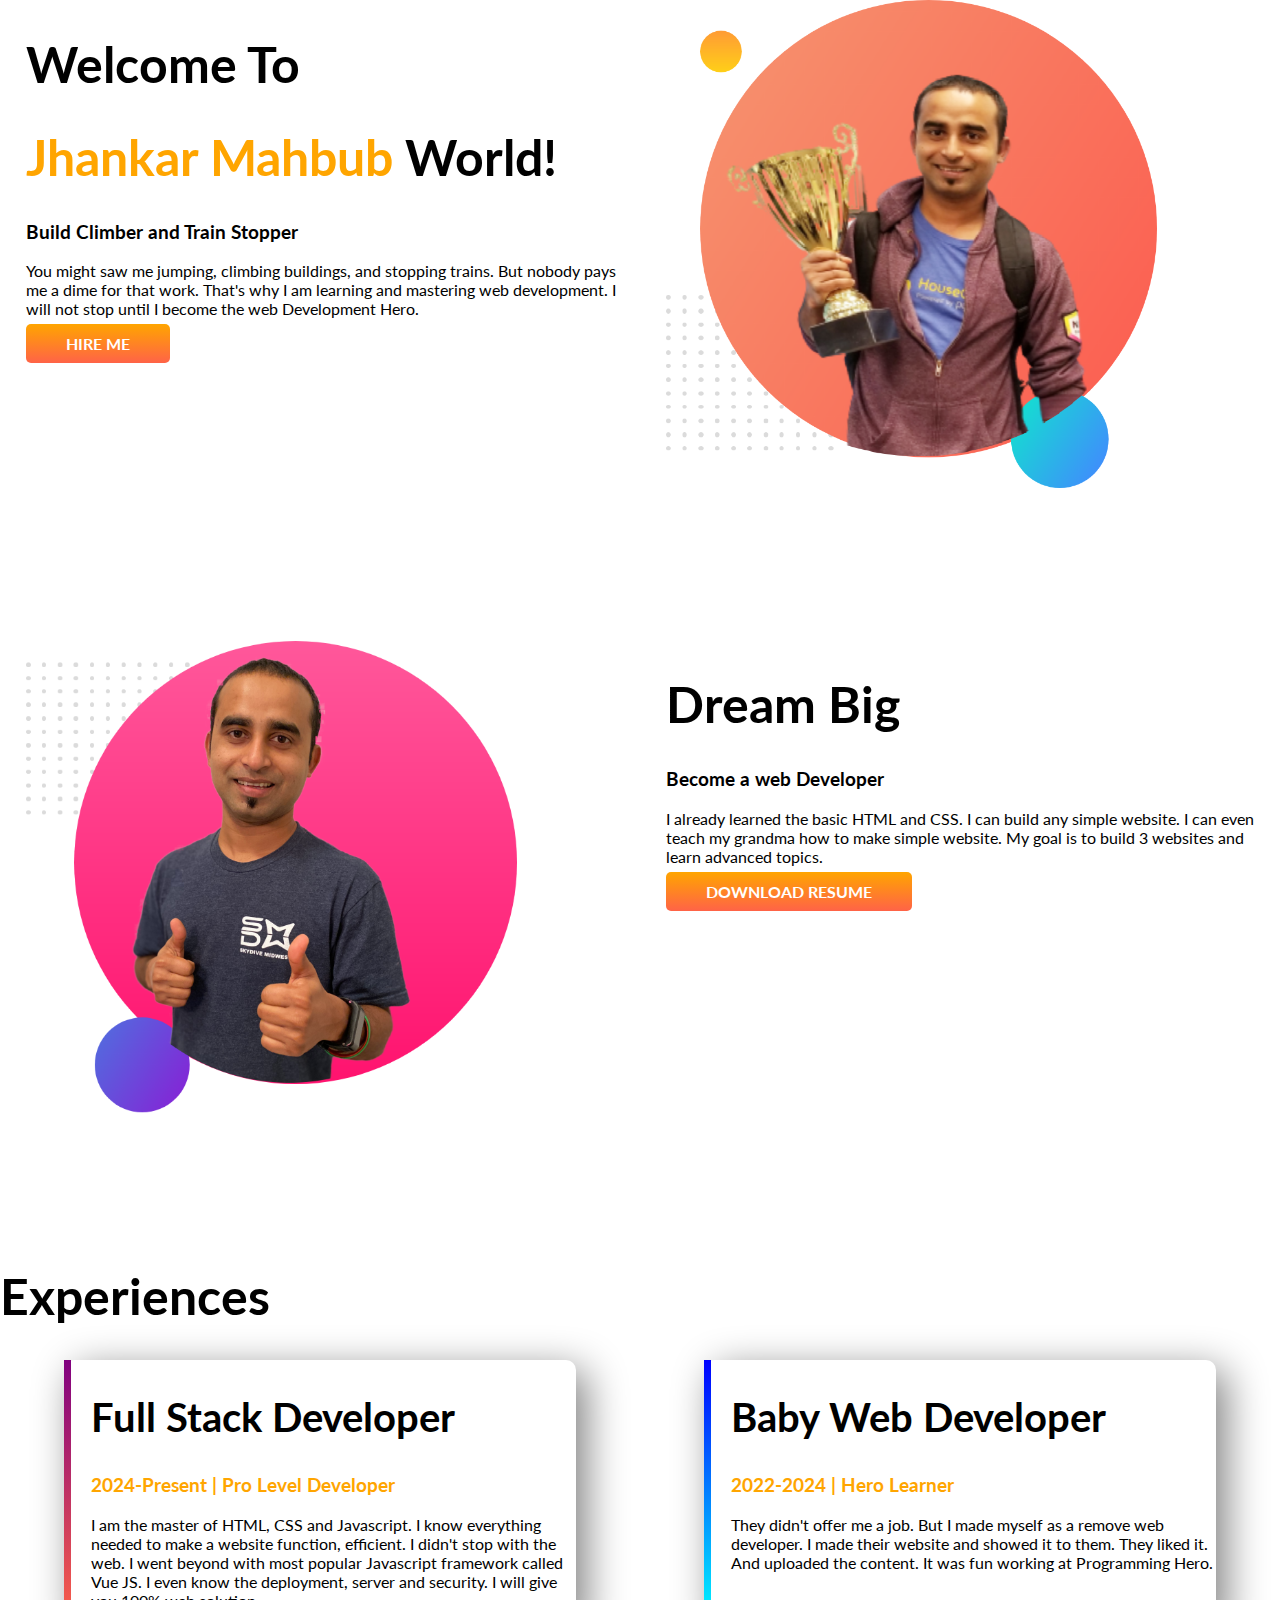
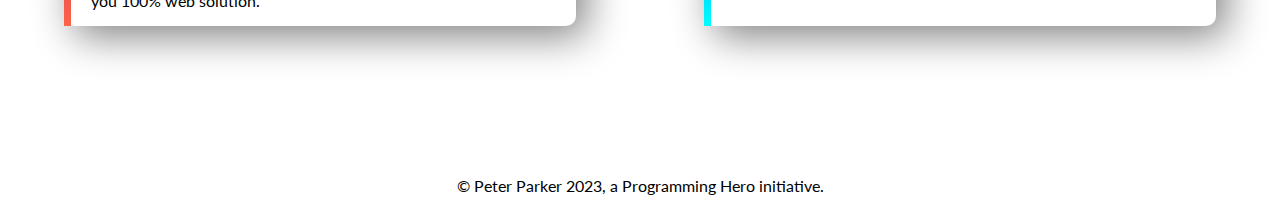
<file: developer-portfolio/index.html>
<!DOCTYPE html>
<html lang="en">
<head>
    <meta charset="UTF-8">
    <meta http-equiv="X-UA-Compatible" content="IE=edge">
    <meta name="viewport" content="width=device-width, initial-scale=1.0">
    <title>Jhankar Portfolio</title>
    <link rel="preconnect" href="https://fonts.googleapis.com">
    <link rel="preconnect" href="https://fonts.gstatic.com" crossorigin>
    <link href="https://fonts.googleapis.com/css2?family=Lato:ital@0;1&family=Poppins&display=swap" rel="stylesheet">
    <link rel="stylesheet" href="css/style.css">
</head>
<body>
    <section class="top-banner flexible-container">
        <div class="half-width">
            <h1>Welcome To</h1>
            <h1><span class="orange-color">Jhankar Mahbub</span> World!</h1>
            <h3>Build Climber and Train Stopper</h3>
            <p>You might saw me jumping, climbing buildings, and stopping trains. But nobody pays me a dime for that work. That's why I am learning and mastering web development. I will not stop until I become the web Development Hero.</p>
            <a class="link-button" target="_blank" href="https://www.linkedin.com/company/programminghero">HIRE ME</a>
        </div>
        <div class="half-width">
            <img src="images/Jhankar-pic-with-bg.png" alt="">
        </div>
    </section>
    <section class="dream-big flexible-container">
        <div class="half-width">
            <img src="images/jhankar2.png" alt="">
        </div>
        <div class="half-width">
            <h1>Dream Big</h1>
            <h3>Become a web Developer</h3>
            <p>I already learned the basic HTML and CSS. I can build any simple website. I can even teach my grandma how to make simple website. My goal is to build 3 websites and learn advanced topics.</p>
            <a class="link-button" target="_blank" href="">DOWNLOAD RESUME</a>
        </div>
    </section>
    <section class="experience-area">
        <h1>Experiences</h1>
        <div class="flexible-container">
            <div id="full-stack-experience" class="experience-item">
                <h2>Full Stack Developer</h2>
                <h3 class="orange-color">2024-Present | Pro Level Developer</h3>
                <p>I am the master of HTML, CSS and Javascript. I know everything needed to make a website function, efficient. I didn't stop with the web. I went beyond with most popular Javascript framework called Vue JS. I even know the deployment, server and security. I will give you 100% web solution.</p>
            </div>
            <div id="web-dev-experience" class="experience-item">
                <h2>Baby Web Developer</h2>
                <h3 class="orange-color">2022-2024 | Hero Learner</h3>
                <p>They didn't offer me a job. But I made myself as a remove web developer. I made their website and showed it to them. They liked it. And uploaded the content. It was fun working at Programming Hero.</p>
            </div>
        </div>
    </section>
    <footer>
        <p>© Peter Parker 2023, a Programming Hero initiative.</p>
    </footer>
</body>
</html>
</file>
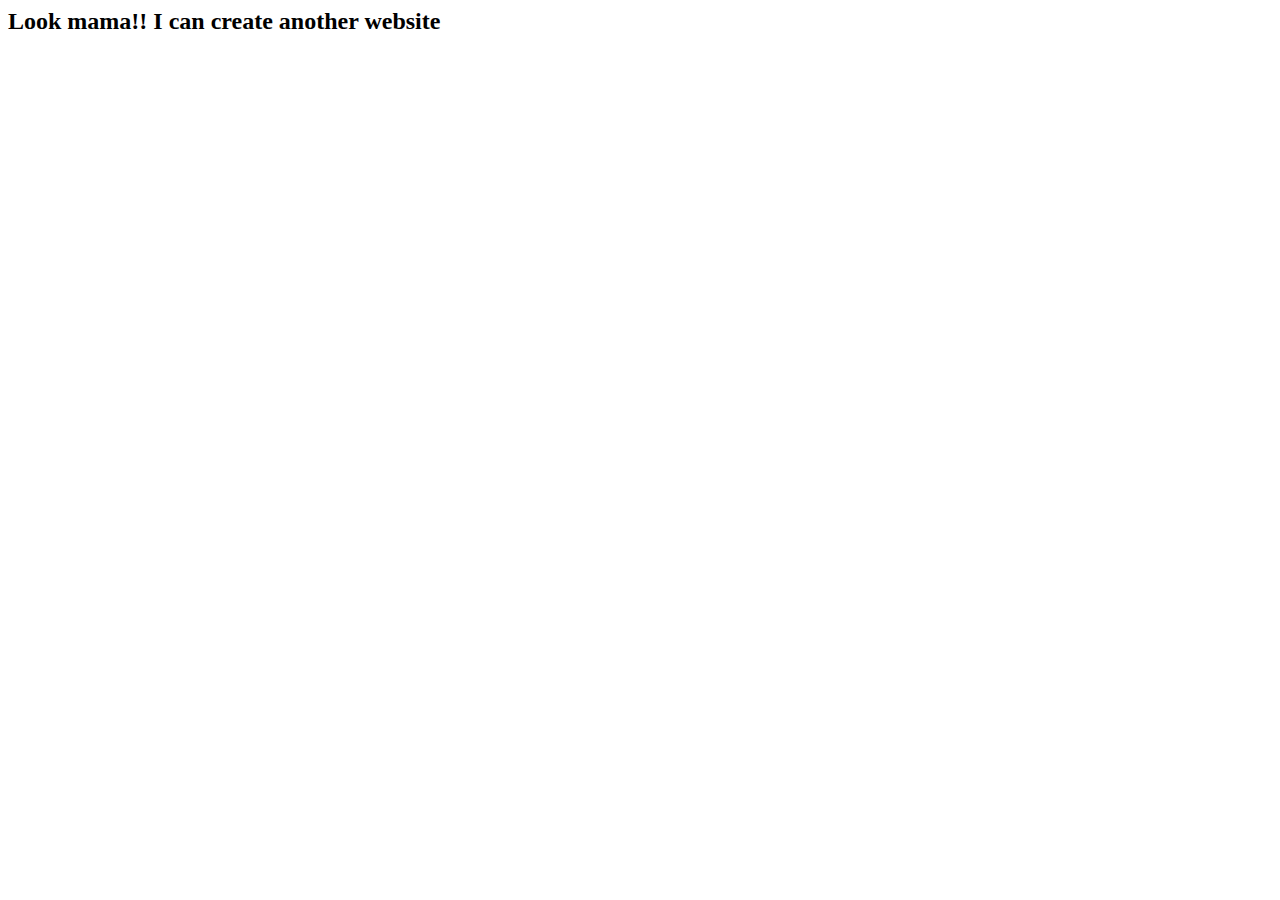
<file: module-1/another.html>
<html>
    <head>
        <title>Another website</title>
        <link rel="shortcut icon" href="people2.png" type="image/x-icon">
    </head>
    <body>
        <h2>Look mama!! I can create another website</h2>
    </body>
</html>
</file>
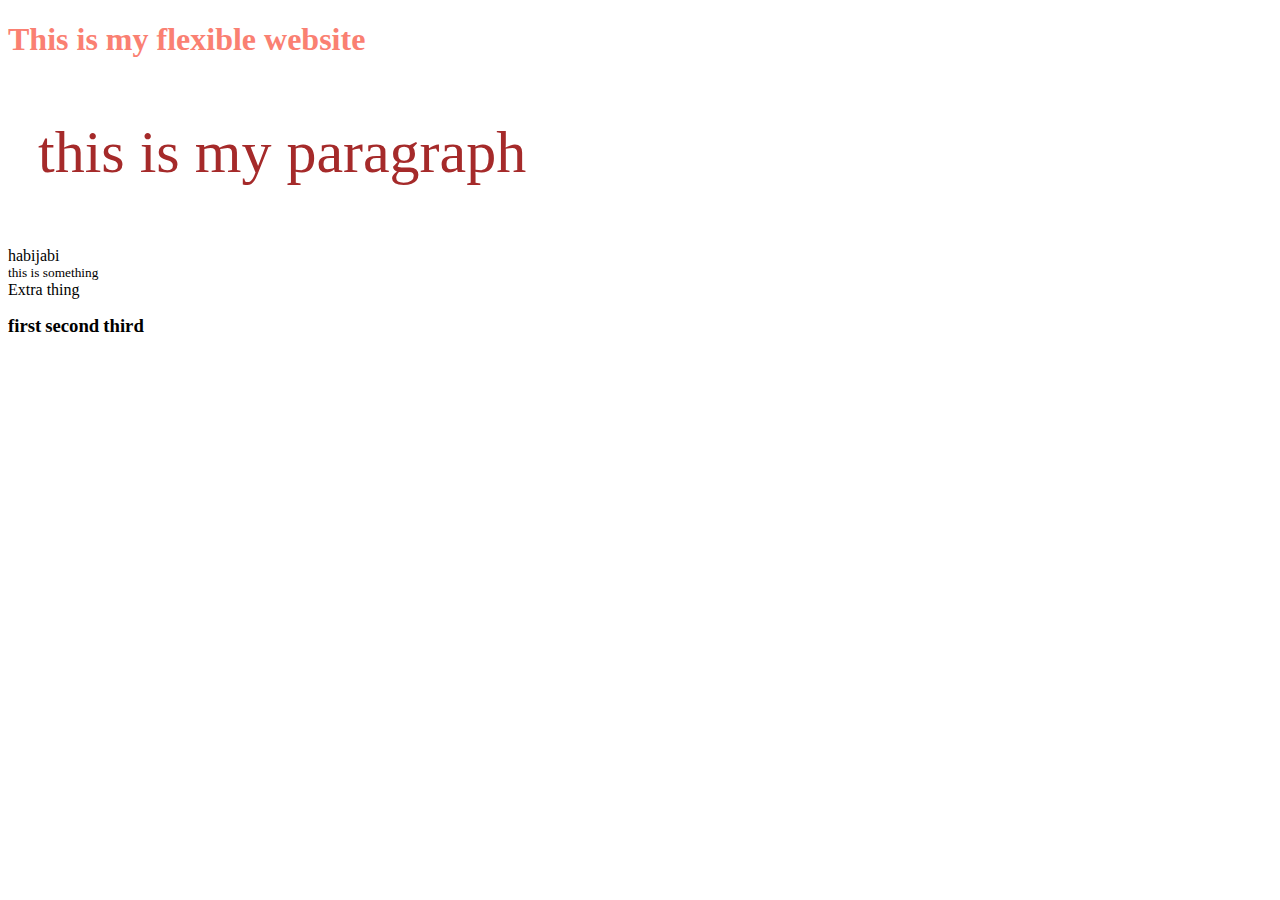
<file: module-2/flexible.html>
<!DOCTYPE html>
<html lang="en">
<head>
    <meta charset="UTF-8">
    <meta http-equiv="X-UA-Compatible" content="IE=edge">
    <meta name="viewport" content="width=device-width, initial-scale=1.0">
    <title>This is my flexible website</title>
    <link rel="stylesheet" href="css/style.css">
</head>
<body>
    <h1>This is my flexible website</h1>
    <p style="font-size: 60px; color: brown; margin-left: 30px;">this is my paragraph</p>

    <p>habijabi <small>this is something</small>Extra thing</p>
    <h3>first</h3>
    <h3>second</h3>
    <h3>third</h3>
</body>
</html>
</file>
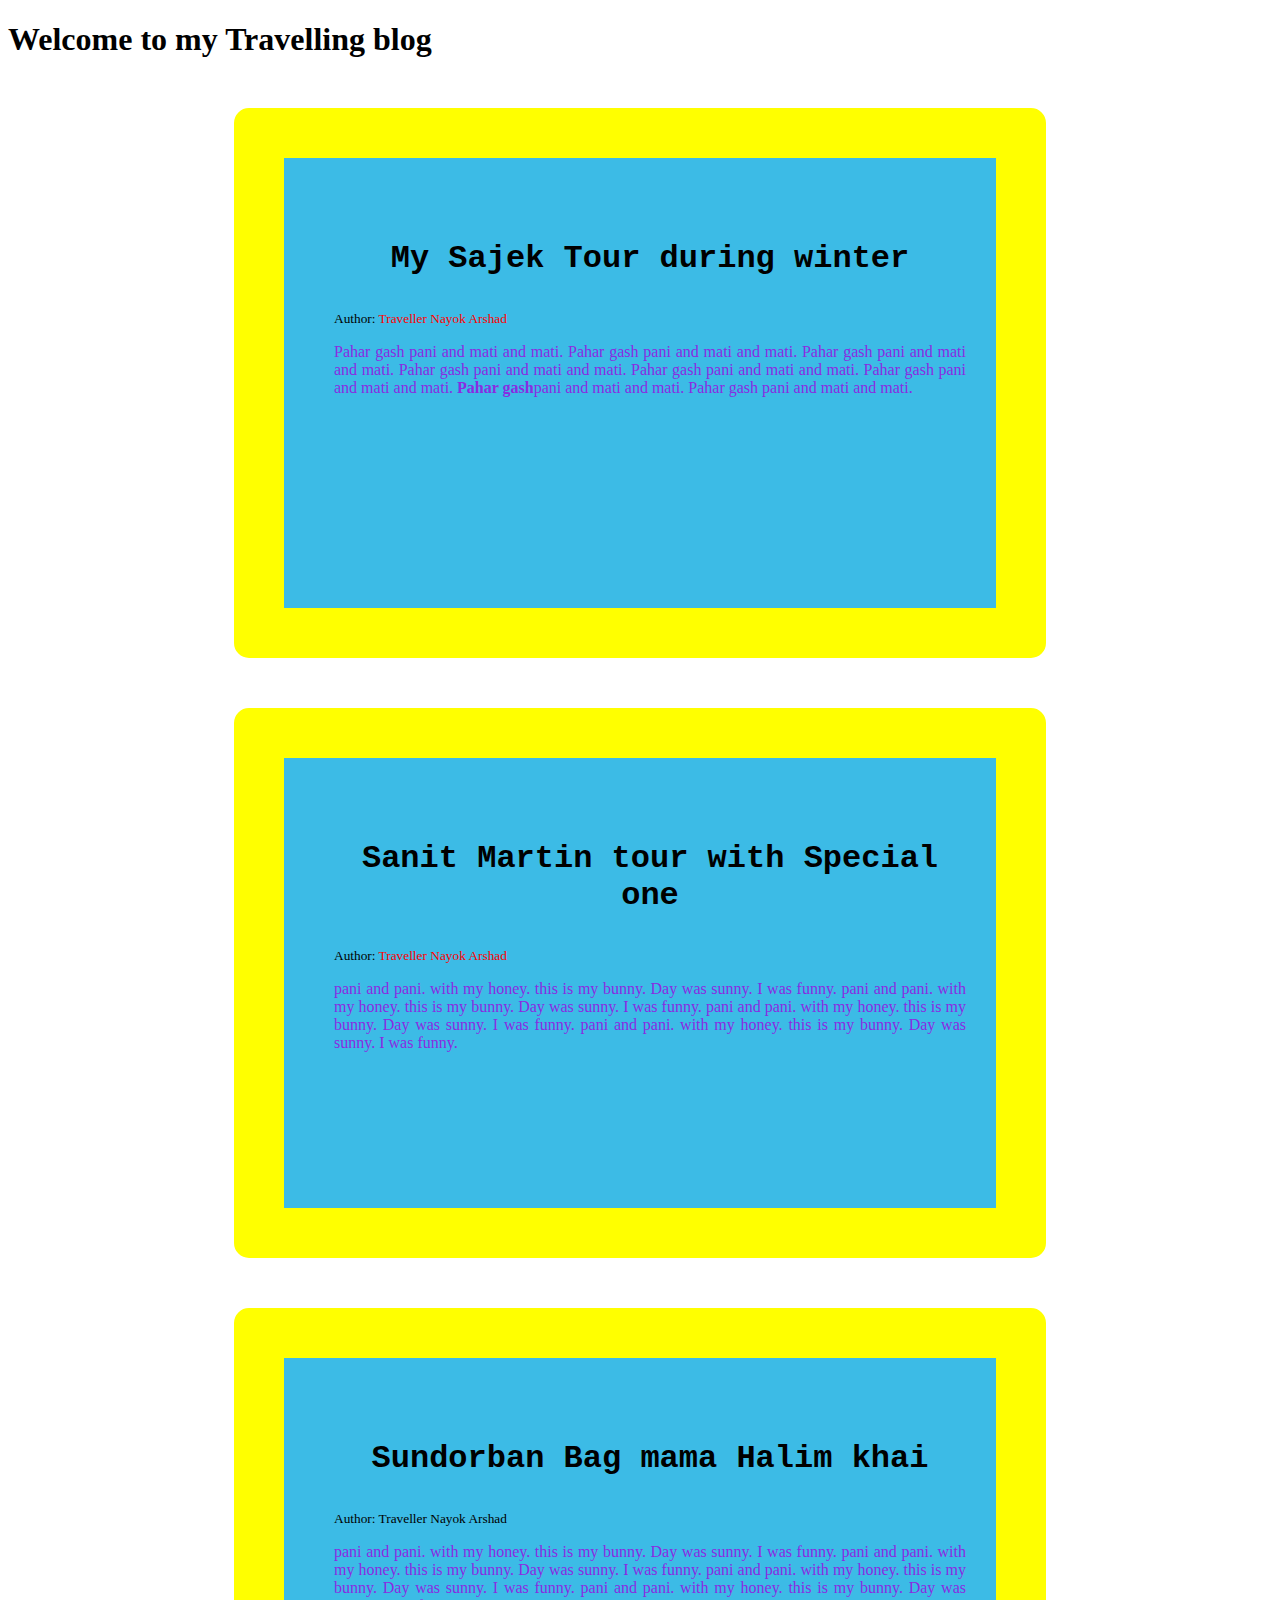
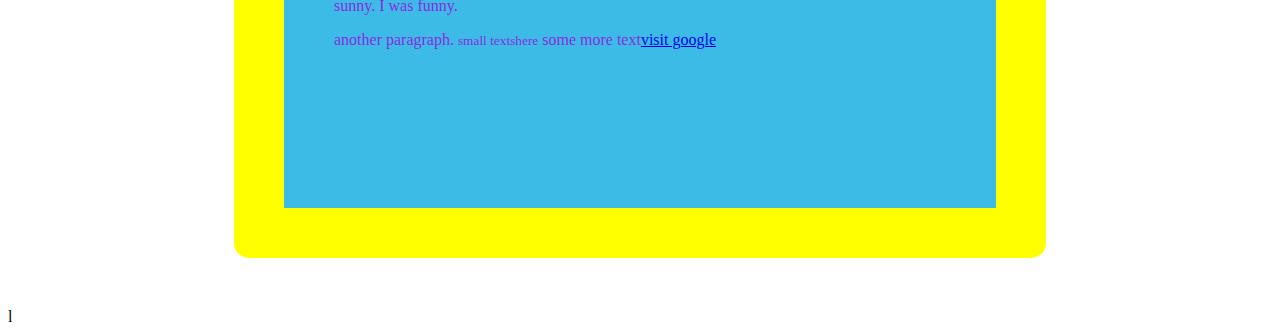
<file: module-2/my-blog.html>
<!DOCTYPE html>
<html lang="en">
<head>
    <meta charset="UTF-8">
    <meta http-equiv="X-UA-Compatible" content="IE=edge">
    <meta name="viewport" content="width=device-width, initial-scale=1.0">
    <title>My Fantastic Travelling Blog</title>
    <style>
        .blog{
            background-color: rgb(60, 187, 230);
            border: 50px solid yellow;
            border-radius: 15px;
            /* padding: 20px 40px 100px 200px; */
            padding-left: 50px;
            padding-right: 30px;
            padding-top: 50px;
            padding-bottom: 100px;
            /* margin: 40px 10px 100px 200px; */
            /* margin-left: 50px;
            margin-bottom: 10px;
            margin-right: 50px;
            margin-top: 25px; */
            width: 50%;
            height: 300px;
            margin: 50px auto;
            /* margin: 0 auto; */
        }
        .blog-title{
            text-align: center;
            font-size: 2em;
            font-weight: 900;
            font-family: 'Courier New', Courier, monospace;
        }
        .author-name{
            color: red;
        }
        .blog p{
            color: blueviolet;
            text-align: justify;
        }
    </style>
</head>
<body>
    <h1>Welcome to my Travelling blog</h1>
    <div class="blog">
        <h3 class="blog-title">My Sajek Tour during winter</h3>
        <small>Author: <span class="author-name">Traveller Nayok Arshad</span></small>
        <p>Pahar gash pani and mati and mati. Pahar gash pani and mati and mati. Pahar gash pani and mati and mati. Pahar gash pani and mati and mati. Pahar gash pani and mati and mati. Pahar gash pani and mati and mati. <strong>Pahar gash</strong>pani and mati and mati. Pahar gash pani and mati and mati.</p>
    </div>

    <div class="blog">
        <h3 class="blog-title">Sanit Martin tour with Special one</h3>
        <small>Author: <span class="author-name">Traveller Nayok Arshad</span></small>
        <p>pani and pani. with my honey. this is my bunny. Day was sunny. I was funny. pani and pani. with my honey. this is my bunny. Day was sunny. I was funny. pani and pani. with my honey. this is my bunny. Day was sunny. I was funny. pani and pani. with my honey. this is my bunny. Day was sunny. I was funny.</p>
    </div>

    <div class="blog">
        <h3 class="blog-title">Sundorban Bag mama Halim khai</h3>
        <small>Author: Traveller Nayok Arshad</small>
        <p>pani and pani. with my honey. this is my bunny. Day was sunny. I was funny. pani and pani. with my honey. this is my bunny. Day was sunny. I was funny. pani and pani. with my honey. this is my bunny. Day was sunny. I was funny. pani and pani. with my honey. this is my bunny. Day was sunny. I was funny.</p>
        <p>another paragraph. <small>small textshere</small> <span>some more text</span><a href="www.google.com">visit google</a></p>
    </div>
</body>
</html>l
</file>
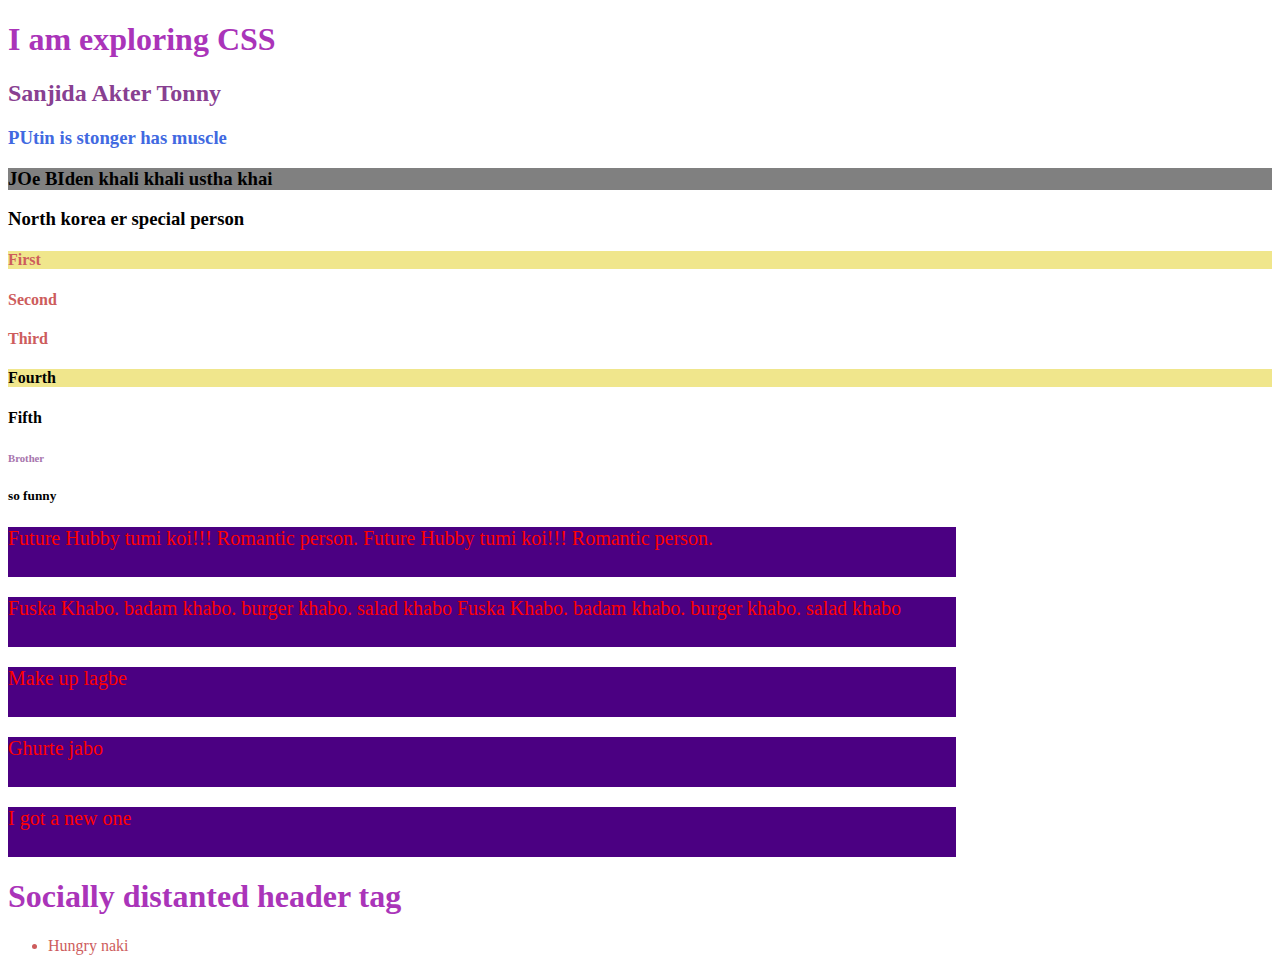
<file: module-2/pretty-css.html>
<!DOCTYPE html>
<html lang="en">
<head>
    <meta charset="UTF-8">
    <meta http-equiv="X-UA-Compatible" content="IE=edge">
    <meta name="viewport" content="width=device-width, initial-scale=1.0">
    <title>Explore CSS Today</title>
    <style>
        p{
            color: red;
            background-color: indigo;
            height: 50px;
            width: 75%;
            font-size: 20px;
        }
        h1{
            color: rgb(170, 52, 185);
        }
        h2{
            color: hsl(293,39%, 41%);
        }
        
        h5{
            color: rgba(30, 40%, 70%, 0.205);
        }
        h6{
            color: #a775ad;
        }
        #russia{
            color: royalblue;
        }
        #usa{
            background-color: gray;
        }
        .birani{
            color: indianred;
        }
        .hot{
            background-color: khaki;
        }
        #mofu{

        }
        .mofiz{
            
        }
    </style>
</head>
<body>
    <h1>I am exploring CSS</h1>
    <h2>Sanjida Akter Tonny</h2>
    <h3 id="russia">PUtin is stonger has muscle</h3>
    <h3 id="usa">JOe BIden khali khali ustha khai</h3>
    <h3>North korea er special person</h3>
    <h4 class="birani hot">First</h4>
    <h4 class="mofiz birani">Second</h4>
    <h4 class="birani">Third</h4>
    <h4 class="hot">Fourth</h4>
    <h4>Fifth</h4>
    <h6>Brother</h6>
    <h5>so funny</h5>
    <p>Future Hubby tumi koi!!! Romantic person. Future Hubby tumi koi!!! Romantic person.</p>
    <p>Fuska Khabo. badam khabo. burger khabo. salad khabo Fuska Khabo. badam khabo. burger khabo. salad khabo</p>
    <p id="mofu">Make up lagbe</p>
    <p class="mofiz">Ghurte jabo</p>
    <p>I got a new one</p>
    <h1>Socially distanted header tag</h1>
    <ul>
        <li class="birani">Hungry naki</li>
    </ul>
</body>
</html>
</file>
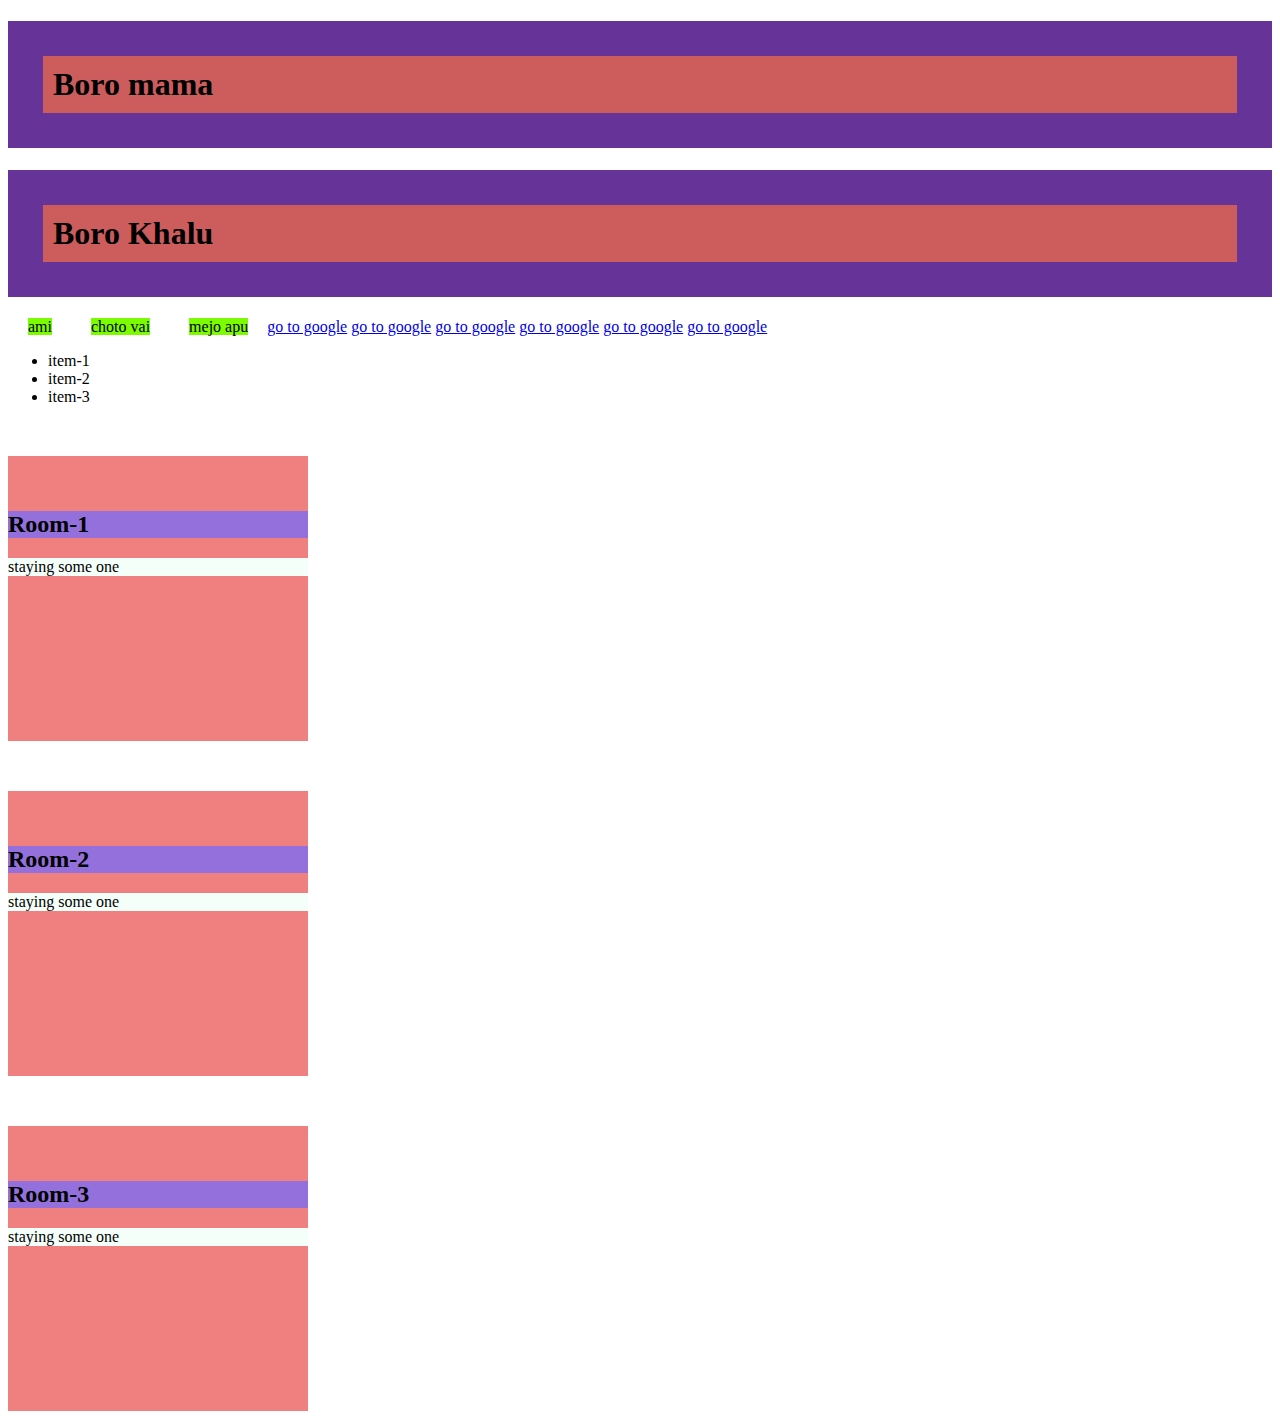
<file: module-5.5/block.html>
<!DOCTYPE html>
<html lang="en">
<head>
    <meta charset="UTF-8">
    <meta http-equiv="X-UA-Compatible" content="IE=edge">
    <meta name="viewport" content="width=device-width, initial-scale=1.0">
    <title>Document</title>
    <style>
        div{
            background-color: lightcoral;
            width: 300px;
            height: 250px;
            padding-top: 35px;
            margin-top: 50px;
        }

        h1{
            background-color: indianred;
            border: 35px solid rebeccapurple;
            padding: 10px;
            /* display: inline; */
        }

        h2{
            background-color: mediumpurple;
        }

        p{
            background-color: mintcream;
        }

        span{
            background-color: lawngreen;
            width: 250px;
            height: 250px;
            margin-left: 20px;
            margin-right: 15px;
            /* display: inline-block; */
            /* margin-right: 20px;
            margin-left: 10px; */
        }
    </style>
</head>
<body>
    <h1>Boro mama</h1>
    <h1>Boro Khalu</h1>
    <span>ami</span>
    <span>choto vai</span>
    <span>mejo apu</span>
    <a href="www.google.com">go to google</a>
    <a href="www.google.com">go to google</a>
    <a href="www.google.com">go to google</a>
    <a href="www.google.com">go to google</a>
    <a href="www.google.com">go to google</a>
    <a href="www.google.com">go to google</a>
    <!-- ul>li*3{item-$}  -->
    <ul>
        <li>item-1</li>
        <li>item-2</li>
        <li>item-3</li>
    </ul>
    <!-- div*3>h2{Room-$}+p{staying some one} -->
    <div>
        <h2>Room-1</h2>
        <p>staying some one</p>
    </div>
    <div>
        <h2>Room-2</h2>
        <p>staying some one</p>
    </div>
    <div>
        <h2>Room-3</h2>
        <p>staying some one</p>
    </div>
</body>
</html>
</file>
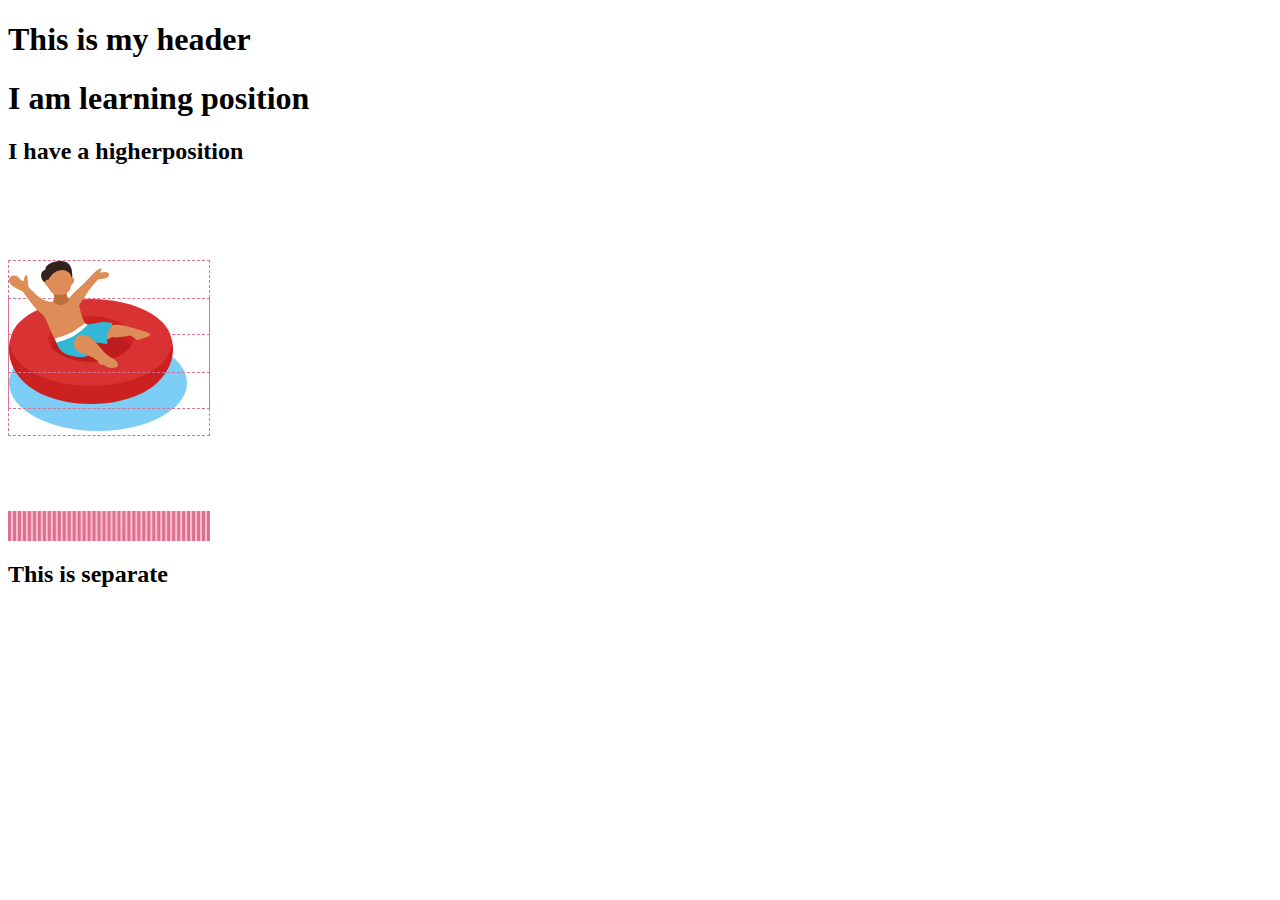
<file: module-5.5/position.html>
<!DOCTYPE html>
<html lang="en">
<head>
    <meta charset="UTF-8">
    <meta http-equiv="X-UA-Compatible" content="IE=edge">
    <meta name="viewport" content="width=device-width, initial-scale=1.0">
    <title>Document</title>
    <style>
        .swimming{
            position: relative;
        }
        .swimming div{
            border: 1px dashed palevioletred;
            width: 200px;
        }
        #boy{
            position: relative;
            top:75px;
            z-index: 20;
        }
        #ring{
            position: relative;
            z-index: 10;
        }

        #water{
            position: relative;
            top: -75px;
        }
        .dummy{
            height: 150xp;
            width: 250px;
            background-color: pink;
        }
    </style>
</head>
<body>
    <section>
        <h1>This is my header</h1>
        <h1>I am learning position</h1>
        <h2>I have a <span>higher</span>position</h2>
    </section>
    <section class="swimming">
        <div id="boy">
            <img src="images/boy.svg" alt="">
        </div>
        <div id="ring">
            <img src="images/ring.svg" alt="">
        </div>
        <div id="water">
            <img src="images/water.svg" alt="">
        </div>
        <div class="dummy"></div>
        <div class="dummy"></div>
        <div class="dummy"></div>
        <div class="dummy"></div>
        <div class="dummy"></div>
        <div class="dummy"></div>
        <div class="dummy"></div>
        <div class="dummy"></div>
        <div class="dummy"></div>
        <div class="dummy"></div>
        <div class="dummy"></div>
        <div class="dummy"></div>
        <div class="dummy"></div>
        <div class="dummy"></div>
        <div class="dummy"></div>
    </section>
    <section>
        <h2>This is separate</h2>
        <div class="dummy"></div>
        <div class="dummy"></div>
        <div class="dummy"></div>
        <div class="dummy"></div>
        <div class="dummy"></div>
        <div class="dummy"></div>
        <div class="dummy"></div>
        <div class="dummy"></div>
        <div class="dummy"></div>
        <div class="dummy"></div>
        <div class="dummy"></div>
        <div class="dummy"></div>
    </section>
</body>
</html>
</file>
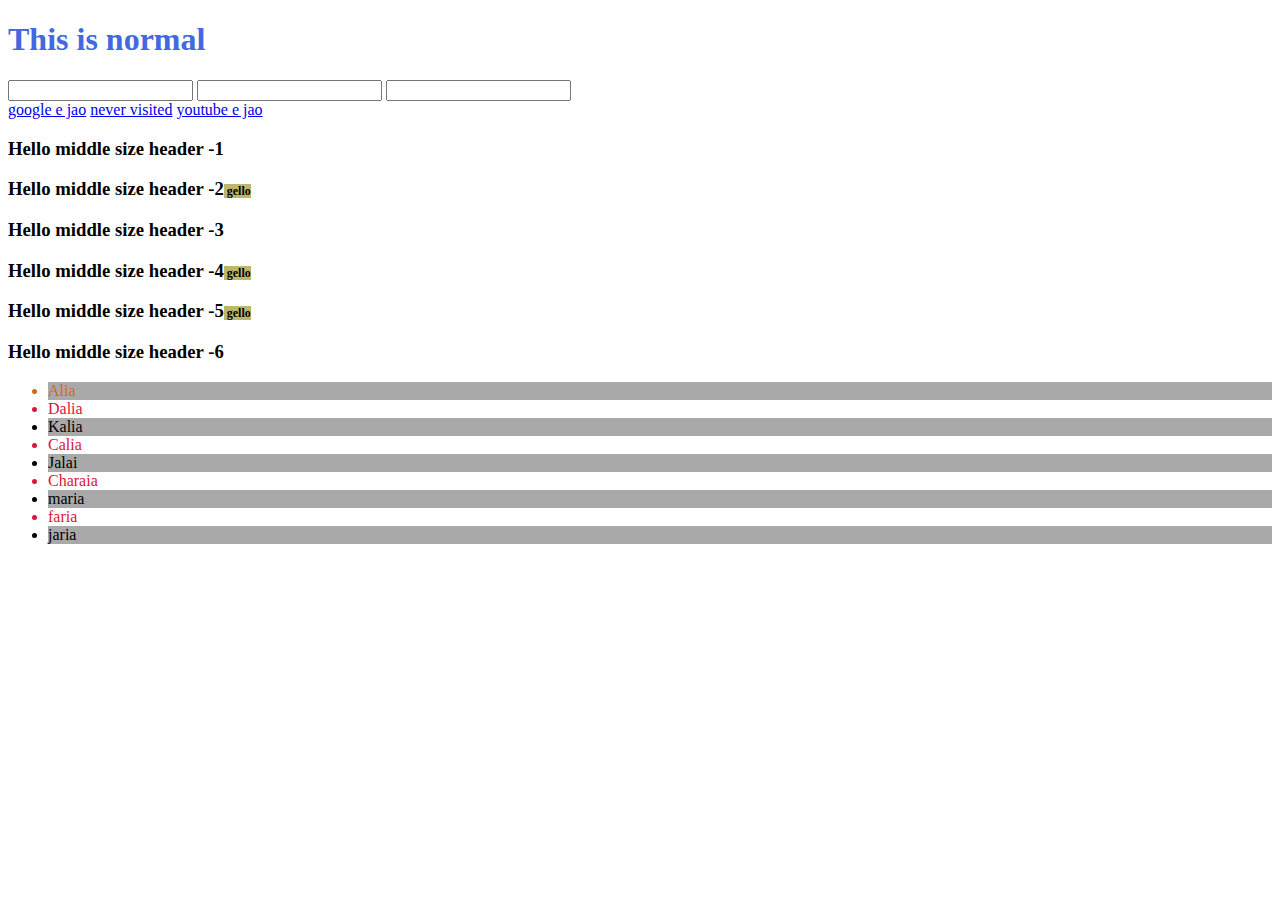
<file: module-5.5/pseudo.html>
<!DOCTYPE html>
<html lang="en">
<head>
    <meta charset="UTF-8">
    <meta http-equiv="X-UA-Compatible" content="IE=edge">
    <meta name="viewport" content="width=device-width, initial-scale=1.0">
    <title>Document</title>
    <style>
        h1{
            color: royalblue;
        }
        h1:hover{
            color: skyblue;
            background-color: seagreen;
            /* margin: 50px;
            padding: 50px; 
            font-size: 50px; */
            font-weight: 700;
        }
        .middle-person:focus{
            color: blue;
            font-weight: 700;
        }
        a:visited{
            color: red;
        }
        li:first-child{
            color: chocolate;
        }
        li:last-child{
            background-color: cornflowerblue;
        }
        li:nth-child(2n){
            color: crimson;
        }
        li:nth-child(2n+1){
            background-color: darkgray;
        }
        h3::before{
            content: 'Hello ';
        }
        .special::after{
            content: ' gello';
            background-color: darkkhaki;
            font-size: 12px;
        }
    </style>
</head>
<body>
    <h1>This is normal</h1>
    <input type="text">
    <input class="middle-person" type="text">
    <input type="text">
    <br>
    <a href="https://www.google.com/">google e jao</a>
    <a href="https://www.brandnew.ee/">never visited</a>
    <a href="https://www.youtube.com/">youtube e jao</a>
    <br>
    <!-- h3*6{middle size header -$}   -->
    <h3>middle size header -1</h3>
    <h3 class="special">middle size header -2</h3>
    <h3>middle size header -3</h3>
    <h3 class="special">middle size header -4</h3>
    <h3 class="special">middle size header -5</h3>
    <h3>middle size header -6</h3>   
    <ul>
        <li>Alia</li>
        <li>Dalia</li>
        <li>Kalia</li>
        <li>Calia</li>
        <li>Jalai</li>
        <li>Charaia</li>
        <li>maria</li>
        <li>faria</li>
        <li>jaria</li>
    </ul>
</body>
</html>
</file>
<file: developer-portfolio/css/style.css>
body{
    font-family: 'Lato', sans-serif;
    margin: 0;
}
h1{
    font-size: 50px;
}
h2{
    font-size: 40px;
}
.orange-color{
    color: orange;
}
.flexible-container{
    display: flex;
    margin-bottom: 150px;
}
.half-width{
    width: 50%;
    padding-left: 2%;
}
.half-width img{
    width: 80%;
}
.link-button{
    text-decoration: none;
    background-image: linear-gradient(orange, tomato);
    padding: 10px 40px;
    color: white;
    font-weight: 700;
    border-radius: 5px;
}
.top-banner{
    /* background-image: url(images/top-banner.png); */
    background-repeat: no-repeat;
}
.dream-big{
    /* background-image: url(images/dream-bg.png); */
    background-repeat: no-repeat;
    background-position: right;
}
.experience-area{
    /* background-image: url(images/exp-bg.png); */
    background-repeat: no-repeat;
    background-position: left;
}
.experience-item{
    width: 40%;
    margin-left: 5%;
    margin-right: 5%;
    padding-left: 20px;
    border-radius: 10px;
    box-shadow: 10px 10px 40px gray;
    
}
#web-dev-experience{
    border-left: 7px solid;
    border-image: linear-gradient(blue, cyan);
    border-image-slice: 1;
}
#full-stack-experience{
    border-left: 7px solid;
    border-image: linear-gradient(purple, tomato);
    border-image-slice: 1;
}
footer p{
    text-align: center;
}
</file>
<file: module-2/css/style.css>
h1{
    color: salmon;
}
small{
    display: block;
}
h3{
    display: inline;
}
</file>
